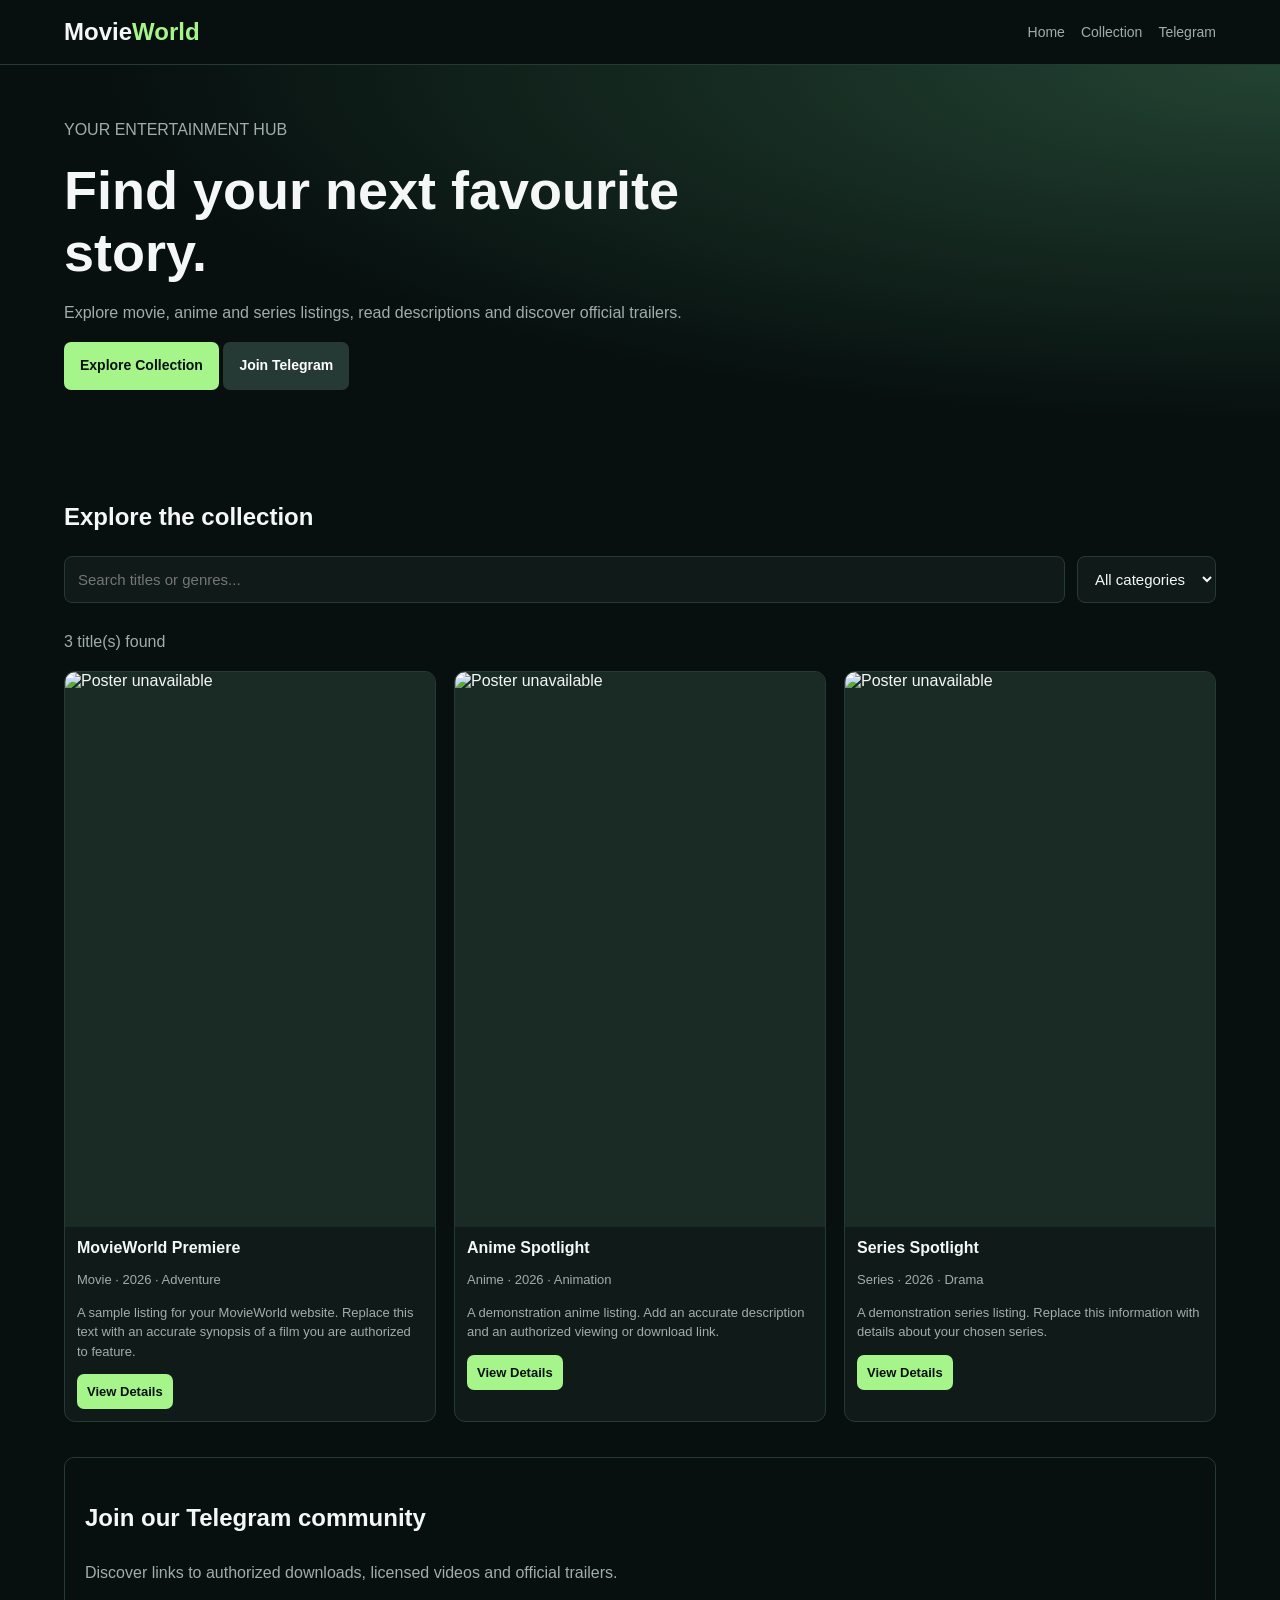
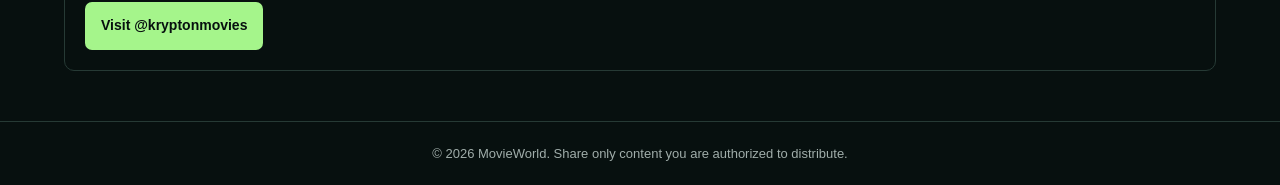
<file: index.html>
<!DOCTYPE html>
<html lang="en">
<head>
  <meta charset="UTF-8">
  <meta name="viewport" content="width=device-width, initial-scale=1">
  <meta name="description" content="Discover movies, anime and series on MovieWorld.">
  <title>MovieWorld — Discover Movies</title>
  <link rel="stylesheet" href="style.css">
  <script src="movies.js" defer></script>
  <script src="home.js" defer></script>
</head>
<body>
  <header>
    <a class="logo" href="index.html">
      Movie<span>World</span>
    </a>
    <nav>
      <a href="index.html">Home</a>
      <a href="#collection">Collection</a>
      <a href="https://t.me/kryptonmovies"
         target="_blank" rel="noopener noreferrer">Telegram</a>
    </nav>
  </header>

  <section class="hero">
    <p class="accent">YOUR ENTERTAINMENT HUB</p>
    <h1>Find your next favourite story.</h1>
    <p>Explore movie, anime and series listings, read descriptions and discover official trailers.</p>
    <p>
      <a class="button" href="#collection">Explore Collection</a>
      <a class="button secondary"
         href="https://t.me/kryptonmovies"
         target="_blank" rel="noopener noreferrer">Join Telegram</a>
    </p>
  </section>

  <main id="collection">
    <h2>Explore the collection</h2>

    <div class="toolbar">
      <input id="search" type="search"
        placeholder="Search titles or genres..."
        aria-label="Search titles or genres">

      <select id="category" aria-label="Filter category">
        <option value="All">All categories</option>
        <option value="Movie">Movies</option>
        <option value="Anime">Anime</option>
        <option value="Series">Series</option>
      </select>
    </div>

    <p id="resultCount" class="muted" aria-live="polite"></p>
    <div class="grid" id="movieGrid"></div>

    <p id="empty" class="muted" hidden>
      No titles found. Try another search.
    </p>

    <section class="notice">
      <h2>Join our Telegram community</h2>
      <p class="muted">
        Discover links to authorized downloads, licensed videos
        and official trailers.
      </p>
      <a class="button"
         href="https://t.me/kryptonmovies"
         target="_blank" rel="noopener noreferrer">
        Visit @kryptonmovies
      </a>
    </section>
  </main>

  <footer>
    © 2026 MovieWorld. Share only content you are authorized to distribute.
  </footer>
</body>
</html>
</file>
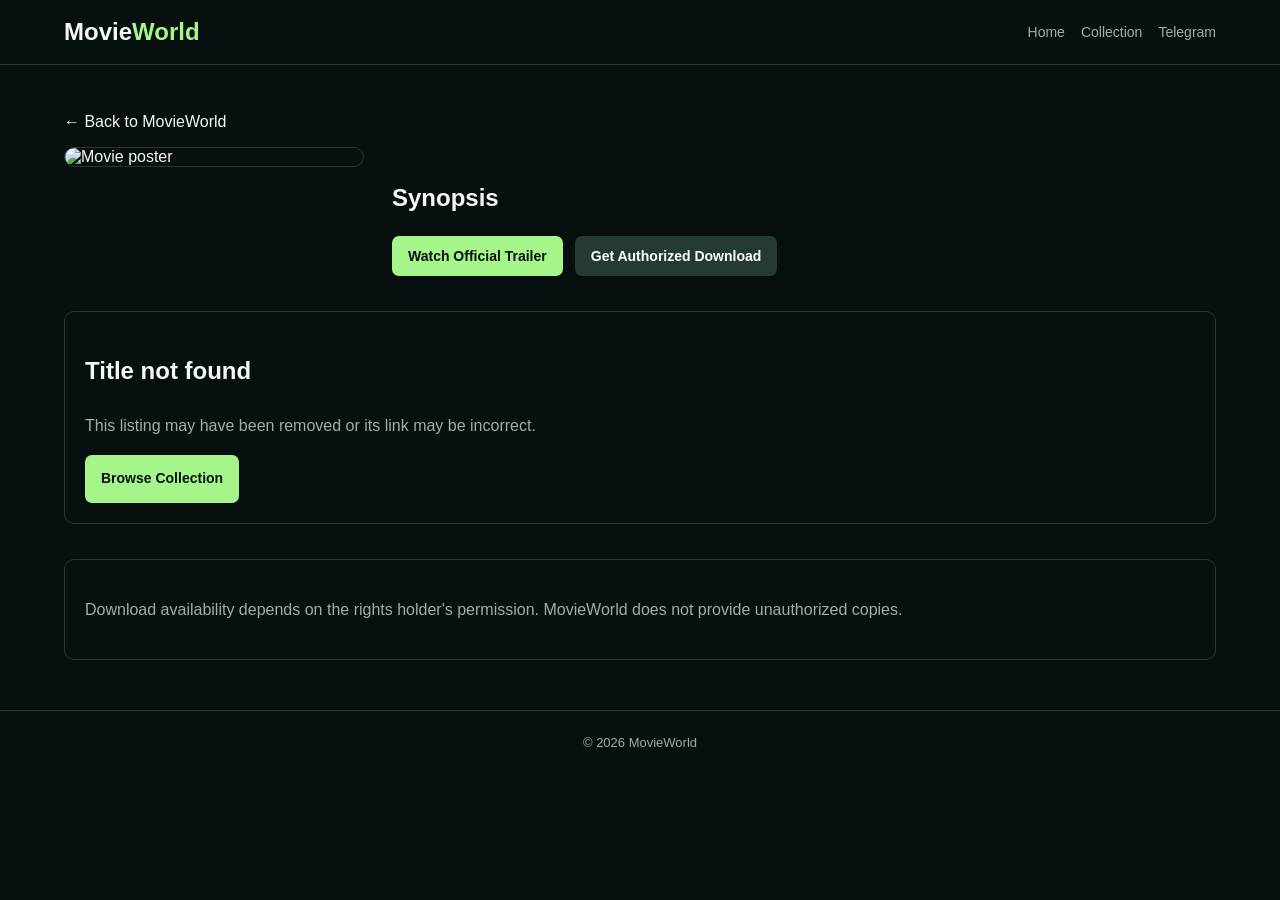
<file: movie.html>
<!DOCTYPE html>
<html lang="en">
<head>
  <meta charset="UTF-8">
  <meta name="viewport" content="width=device-width, initial-scale=1">
  <title>Movie Details — MovieWorld</title>
  <link rel="stylesheet" href="style.css">
  <script src="movies.js" defer></script>
  <script src="detail.js" defer></script>
</head>
<body>
  <header>
    <a class="logo" href="index.html">
      Movie<span>World</span>
    </a>
    <nav>
      <a href="index.html">Home</a>
      <a href="index.html#collection">Collection</a>
      <a href="https://t.me/kryptonmovies"
         target="_blank" rel="noopener noreferrer">Telegram</a>
    </nav>
  </header>

  <main>
    <p><a href="index.html">← Back to MovieWorld</a></p>

    <section id="detail" class="detail" hidden>
      <img id="poster" class="detail-poster" alt="Movie poster">

      <div>
        <p id="category" class="accent"></p>
        <h1 id="title"></h1>
        <p id="meta" class="muted"></p>

        <h2>Synopsis</h2>
        <p id="description" class="muted"></p>

        <div class="actions">
          <a id="trailer" class="button" hidden
             target="_blank" rel="noopener noreferrer">
            Watch Official Trailer
          </a>

          <a id="download" class="button secondary"
             target="_blank" rel="noopener noreferrer">
            Get Authorized Download
          </a>
        </div>
      </div>
    </section>

    <section id="notFound" class="notice" hidden>
      <h2>Title not found</h2>
      <p class="muted">
        This listing may have been removed or its link may be incorrect.
      </p>
      <a class="button" href="index.html">Browse Collection</a>
    </section>

    <section class="notice">
      <p class="muted">
        Download availability depends on the rights holder's permission.
        MovieWorld does not provide unauthorized copies.
      </p>
    </section>
  </main>

  <footer>© 2026 MovieWorld</footer>
</body>
</html>
</file>
<file: style.css>
:root {
  --bg: #07100f;
  --card: #101b19;
  --border: #263a35;
  --text: #f4f7f6;
  --muted: #a0adaa;
  --green: #a5f58b;
}

* {
  box-sizing: border-box;
}

body {
  margin: 0;
  background: var(--bg);
  color: var(--text);
  font-family: Arial, sans-serif;
}

a {
  color: inherit;
  text-decoration: none;
}

header {
  padding: 18px 5%;
  display: flex;
  align-items: center;
  justify-content: space-between;
  flex-wrap: wrap;
  gap: 15px;
  border-bottom: 1px solid var(--border);
}

.logo {
  font-size: 24px;
  font-weight: 800;
}

.logo span {
  color: var(--green);
}

nav {
  display: flex;
  flex-wrap: wrap;
  gap: 16px;
}

nav a {
  color: var(--muted);
  font-size: 14px;
}

nav a:hover {
  color: var(--green);
}

main {
  padding: 32px 5% 50px;
}

.hero {
  padding: 35px 5% 45px;
  background: radial-gradient(
    ellipse at top right,
    #234332,
    transparent 65%
  );
}

.hero h1 {
  font-size: clamp(32px, 6vw, 54px);
  max-width: 650px;
  margin: 12px 0;
}

.hero p,
.muted {
  color: var(--muted);
  line-height: 1.7;
}

.accent {
  color: var(--green);
}

.toolbar {
  display: flex;
  flex-wrap: wrap;
  gap: 12px;
  margin: 25px 0;
}

input,
select {
  background: var(--card);
  color: var(--text);
  border: 1px solid var(--border);
  border-radius: 8px;
  padding: 13px;
  font-size: 15px;
}

input {
  flex: 1;
  min-width: 180px;
}

select {
  min-width: 130px;
}

.grid {
  display: grid;
  grid-template-columns: repeat(
    auto-fit, minmax(145px, 1fr)
  );
  gap: 18px;
}

.card {
  background: var(--card);
  border: 1px solid var(--border);
  border-radius: 11px;
  overflow: hidden;
}

.card img {
  width: 100%;
  aspect-ratio: 2 / 3;
  object-fit: cover;
  display: block;
  background: #1a2b25;
}

.card-content {
  padding: 12px;
}

.card h3 {
  font-size: 16px;
  margin: 0 0 8px;
}

.card p {
  color: var(--muted);
  font-size: 13px;
  line-height: 1.5;
}

.button {
  display: inline-block;
  padding: 12px 16px;
  border: 0;
  border-radius: 7px;
  background: var(--green);
  color: #07100f;
  font-weight: bold;
  cursor: pointer;
  font-size: 14px;
  text-align: center;
}

.button.secondary {
  background: #263a35;
  color: white;
}

.button:hover {
  opacity: .85;
}

.card .button {
  padding: 10px;
  font-size: 13px;
}

.detail {
  display: grid;
  grid-template-columns: minmax(180px, 300px) 1fr;
  gap: 28px;
  align-items: start;
}

.detail-poster {
  width: 100%;
  border-radius: 12px;
  border: 1px solid var(--border);
}

.detail h1 {
  font-size: clamp(28px, 5vw, 44px);
  margin-top: 0;
}

.actions {
  display: flex;
  flex-wrap: wrap;
  gap: 12px;
  margin-top: 24px;
}

.notice {
  margin-top: 35px;
  border: 1px solid var(--border);
  border-radius: 10px;
  padding: 20px;
  line-height: 1.7;
}

footer {
  text-align: center;
  padding: 24px 5%;
  border-top: 1px solid var(--border);
  color: var(--muted);
  font-size: 13px;
}

@media (max-width: 600px) {
  .detail {
    grid-template-columns: 1fr;
  }

  .detail-poster {
    max-width: 260px;
  }

  .grid {
    grid-template-columns: repeat(2, minmax(0, 1fr));
    gap: 12px;
  }

  nav {
    gap: 12px;
  }
}
</file>
